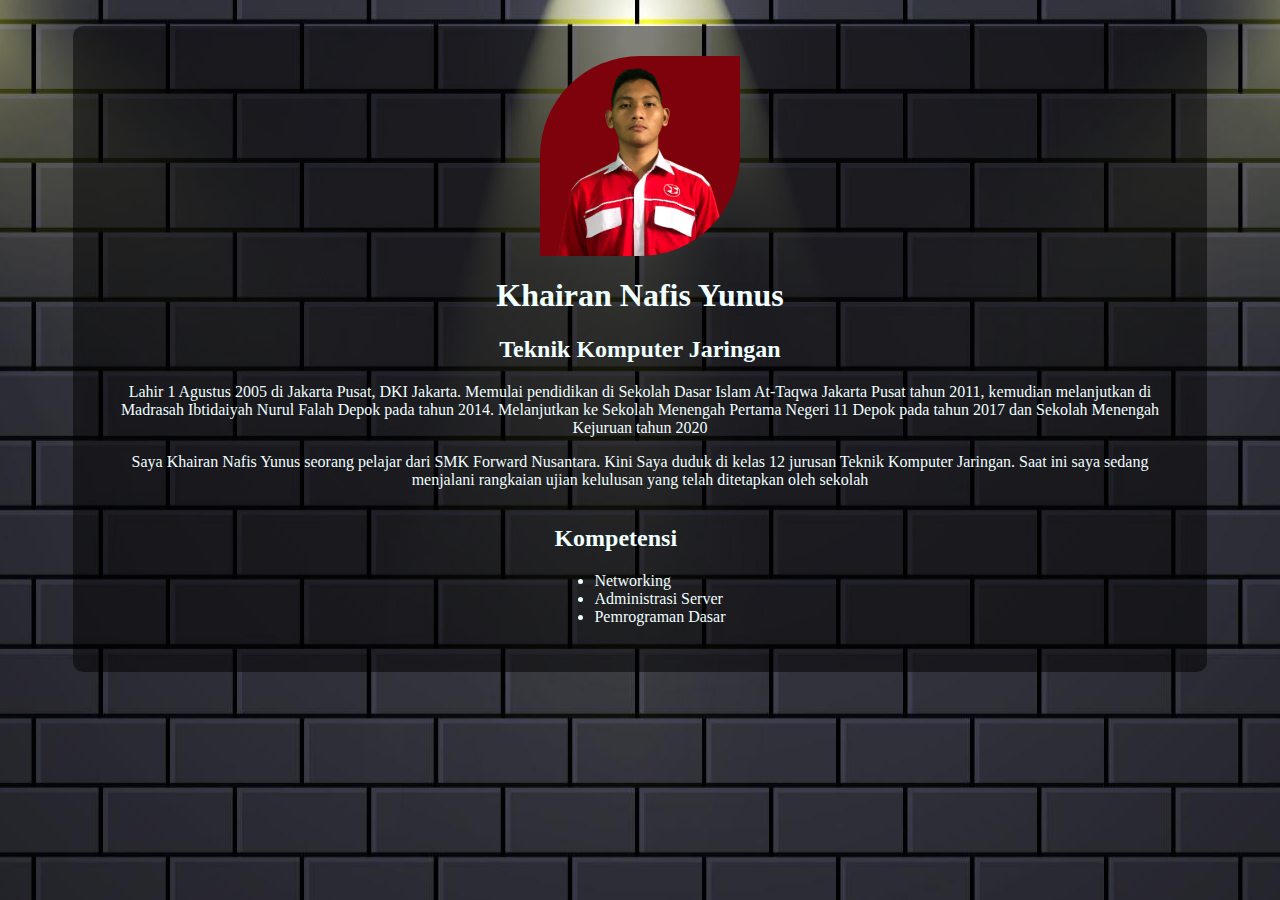
<file: uji/index.html>
<!DOCTYPE html>
<html lang="en">
<head>
    <meta charset="UTF-8">
    <meta http-equiv="X-UA-Compatible" content="IE=edge">
    <meta name="viewport" content="width=device-width, initial-scale=1.0">
    <title>Khairan Nafis Yunus XII TKJ</title>
    <link rel="icon" href="assets/tkj.png">
<style type="text/css">
    body {
        background-image: url(assets/wall.jpg);
        background-position: center;
    }

    .konten {
        margin: auto;
        padding: 30px;
        border-radius: 10px;
        background-color: rgba(0, 0, 0, 0.5);
        text-align: center;
        width: 85%;
    }

    .foto {
        border-radius: 50% 0 50% 0;
        content: url(assets/1x1.png);
        width: 200px;
        margin: auto;
    }

    .ikon {
        content: url(assets/tkj.png);
        width: 50px;
        float: right;
    }
    
    .info {
        color: azure;
        display: block;
    }

    .skill {
        text-align: left;
        color: azure;
        display: inline-block;
        margin: auto;
    }
</style>
</head>
<body>
    <br>
    <div class="konten">
        <div class="foto"></div>
        <div class="info">
            <h1>Khairan Nafis Yunus</h1>
            <h2>Teknik Komputer Jaringan</h2>
            <p>Lahir 1 Agustus 2005 di Jakarta Pusat, DKI Jakarta. Memulai pendidikan di Sekolah Dasar Islam At-Taqwa Jakarta Pusat tahun 2011, kemudian melanjutkan di Madrasah Ibtidaiyah Nurul Falah Depok pada tahun 2014.
               Melanjutkan ke Sekolah Menengah Pertama Negeri 11 Depok pada tahun 2017 dan Sekolah Menengah Kejuruan tahun 2020
            </p>
            <p>Saya Khairan Nafis Yunus seorang pelajar dari SMK Forward Nusantara. Kini Saya duduk di kelas 12 jurusan Teknik Komputer Jaringan.
                Saat ini saya sedang menjalani rangkaian ujian kelulusan yang telah ditetapkan oleh sekolah</p>
        </div>
        <div class="skill">
            <h2>Kompetensi</h2>
            <ul>
                <li>Networking</li>
                <li>Administrasi Server</li>
                <li>Pemrograman Dasar</li>
            </ul>
        </div>
    </div>
</body>
</html>
</file>
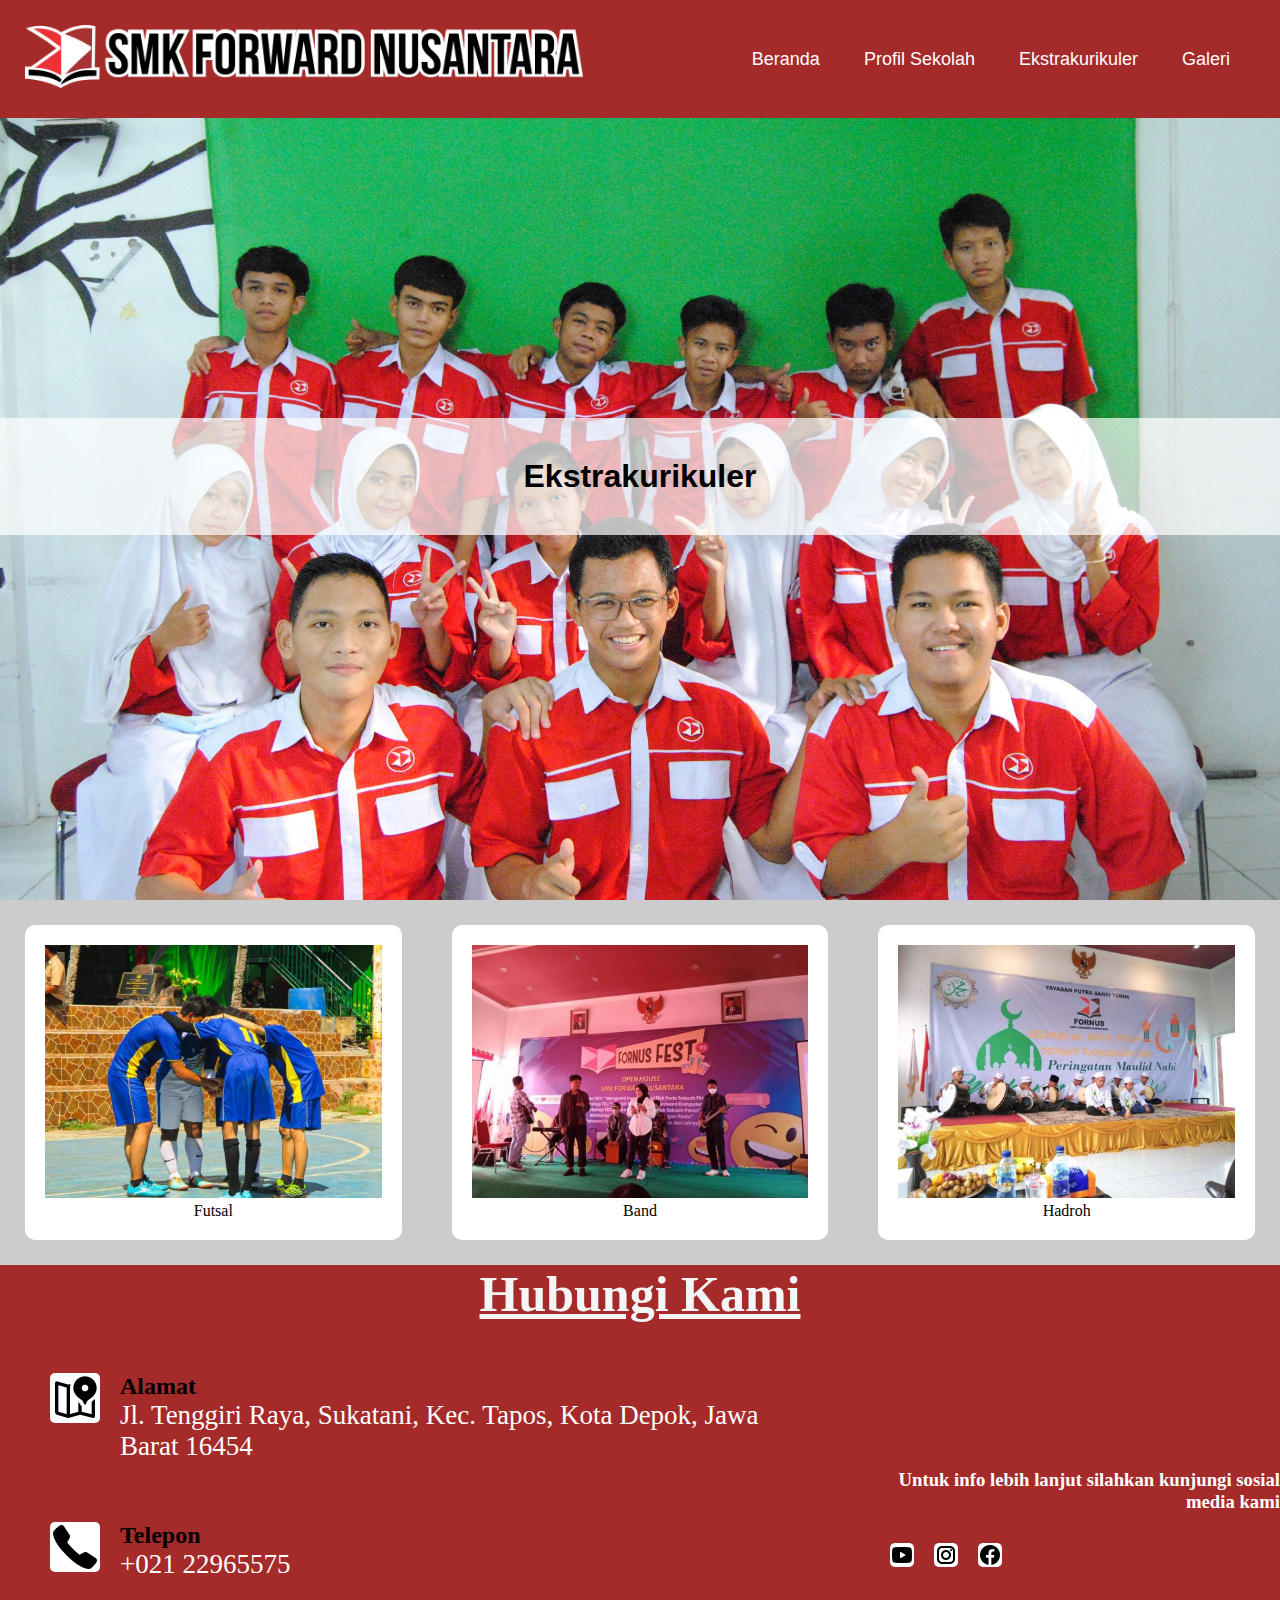
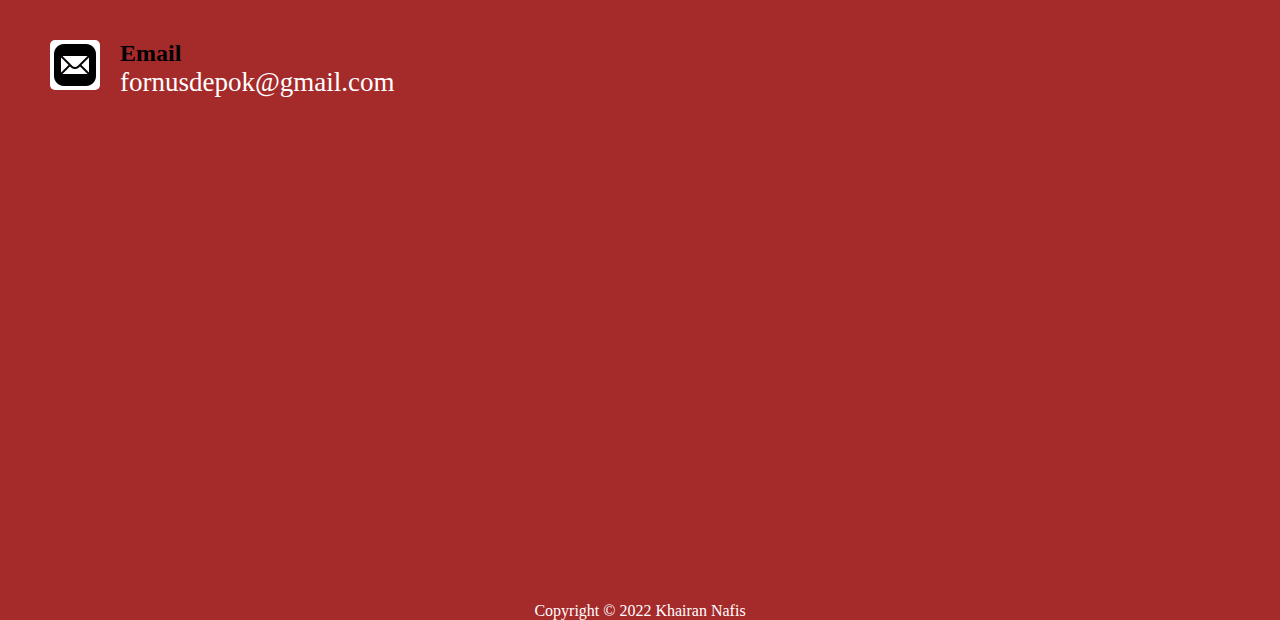
<file: ekskul.html>
<!DOCTYPE html>
<html lang="en">
<head>
    <meta charset="UTF-8">
    <meta http-equiv="X-UA-Compatible" content="IE=edge">
    <meta name="viewport" content="width=device-width, initial-scale=1.0">
    <title>Ekstrakurikuler</title>
    <link rel="stylesheet" href="ekskul.css">
    <link rel="icon" type="image/x-icon" href="assets/logo.png">
</head>
<body>
    <div class="konten">
        <div class="atas">
            <div class="logo"><a href=""><img src="assets/fn.png"></a></div>
            <ul>
                <li><a href="beranda.html">Beranda</a></li>
                <li><a href="profil.html">Profil Sekolah</a></li>
                <li><a href="ekskul.html">Ekstrakurikuler</a></li>
                <li><a href="galeri.html">Galeri</a></li>
            </ul>
        </div>
        <div class="ikonten"><h1>Ekstrakurikuler</h1></div>
    </div>
    <div class="bg">
        <div class="isi">
            <div class="eks">
                <img src="assets/futsal.jpg">
                <p>Futsal</p>
            </div>
            <div class="eks">
                <img src="assets/band.jpg">
                <p>Band</p>
            </div>
            <div class="eks">
                <img src="assets/hadroh.jpg">
                <p>Hadroh</p>
            </div>
        </div>
    </div>
    <div class="footer">
        <h2 class="judul">Hubungi Kami</h2>
        <div class="antara">
            <div class="kontak">
                <div class="kkiri">
                    <div class="icon"><img src="assets/loc2.png"></div>
                    <div class="tkiri"><h2>Alamat</h2><a href=""><p>Jl. Tenggiri Raya, Sukatani, Kec. Tapos, Kota Depok, Jawa Barat 16454</p></a></div>
                </div>
                <div class="kkiri">
                    <div class="icon"><img src="assets/phone.png"></div>
                    <div class="tkiri"><h2>Telepon</h2><a href="tel:02122965575"><p>+021 22965575</p></a></div>
                </div>
                <div class="kkiri">
                    <div class="icon"><img src="assets/mail.png"></div>
                    <div class="tkiri"><h2>Email</h2><a href="mailto:fornusdepok@gmail.com"><p>fornusdepok@gmail.com</p></a></div>
                </div>
            </div>
            <div class="sosmed">
                <h3 style="color: white;">Untuk info lebih lanjut silahkan kunjungi sosial media kami</h3>
                <div class="isisos">
                    <div class="icon"><a href="https://www.youtube.com/@smkfornus"><img src="assets/yt.png"></a></div>
                    <div class="icon"><a href="https://instagram.com/smkfornus/"><img src="assets/ig.png"></a></div>
                    <div class="icon"><a href="https://facebook.com/smkforwardnusantara"><img src="assets/fb.png"></a></div>
                </div>
            </div>
        </div>
        <iframe class="gglmap" src="https://www.google.com/maps/embed?pb=!1m18!1m12!1m3!1d3964.9230839229326!2d106.88747931431203!3d-6.403910864413084!2m3!1f0!2f0!3f0!3m2!1i1024!2i768!4f13.1!3m3!1m2!1s0x2e69eb3e0da751cb%3A0xd371bbdb84ca322e!2sSMK%20FORWARD%20NUSANTARA!5e0!3m2!1sid!2sid!4v1679809649671!5m2!1sid!2sid" width="100%" height="450" style="border:0;" allowfullscreen="" loading="lazy" referrerpolicy="no-referrer-when-downgrade"></iframe>
        <div class="cr"><p>Copyright © 2022 Khairan Nafis</p></div>
    </div>
</body>
</html>
</file>
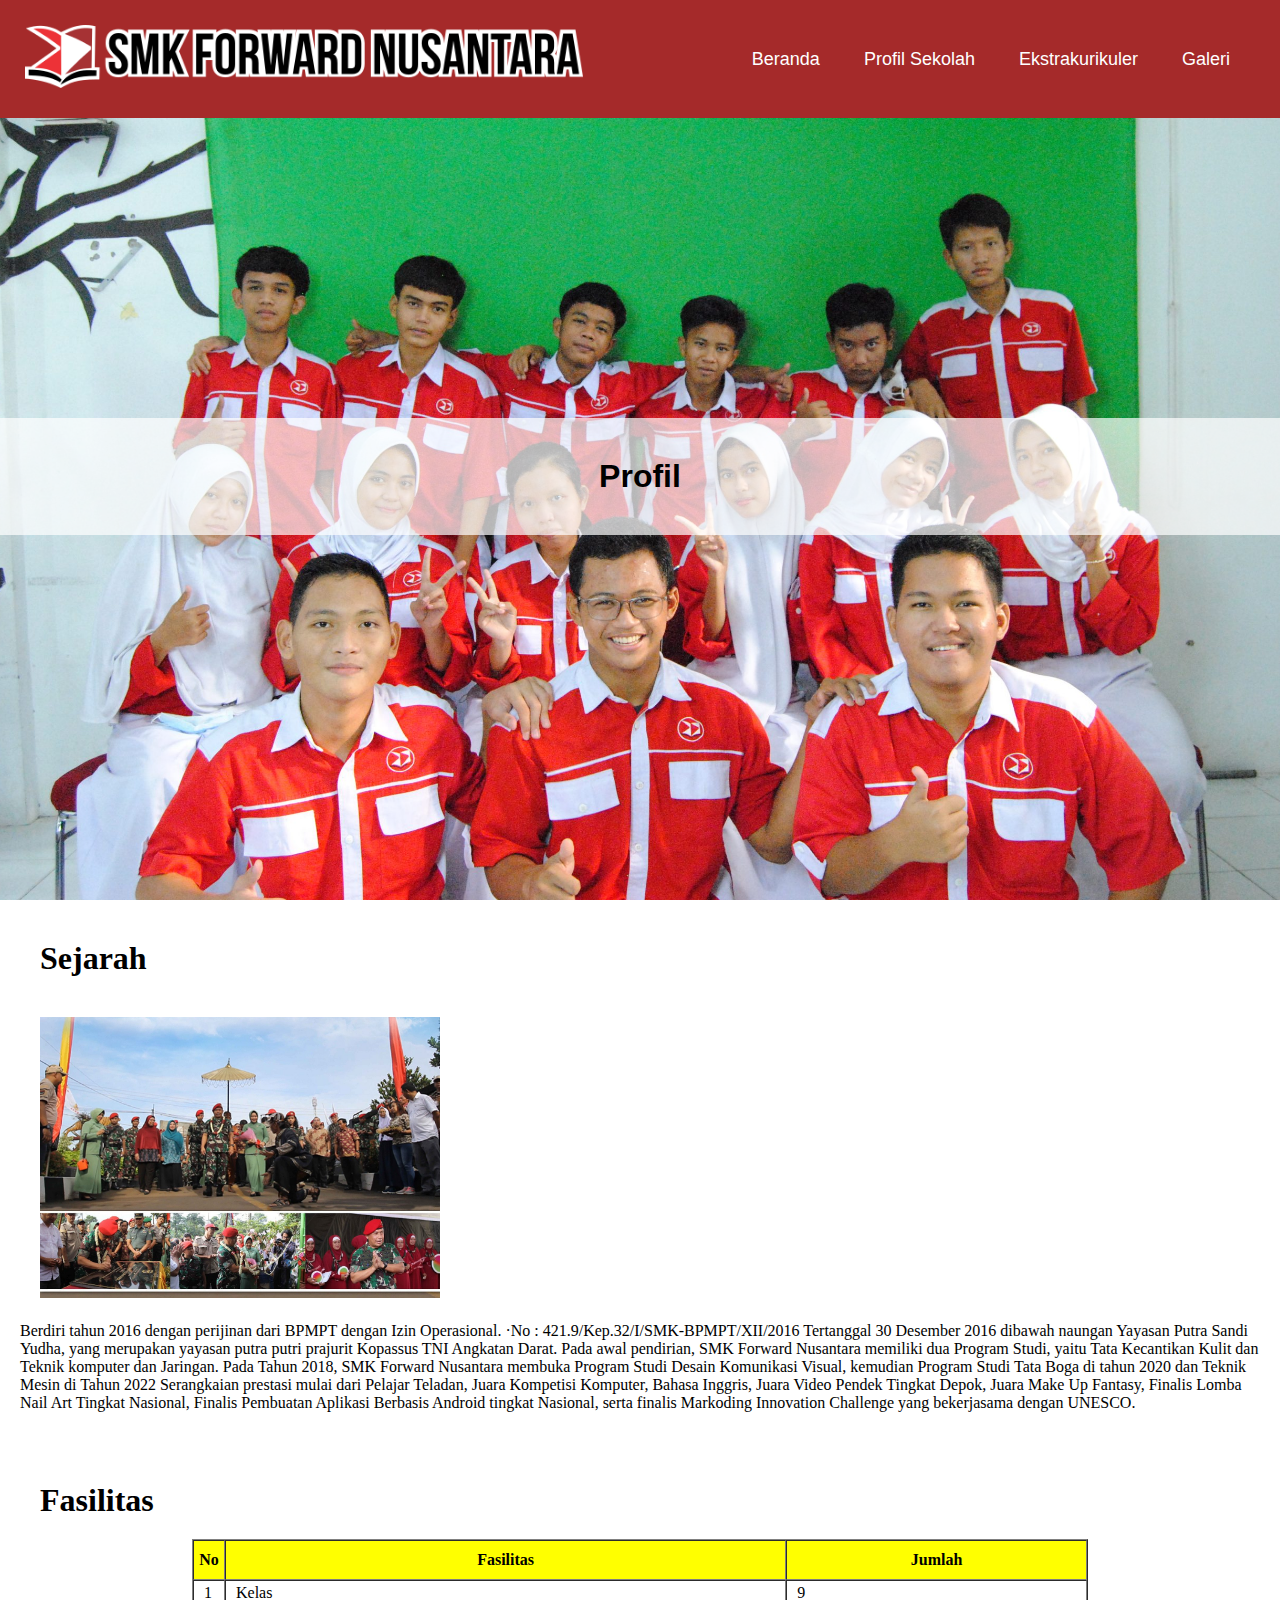
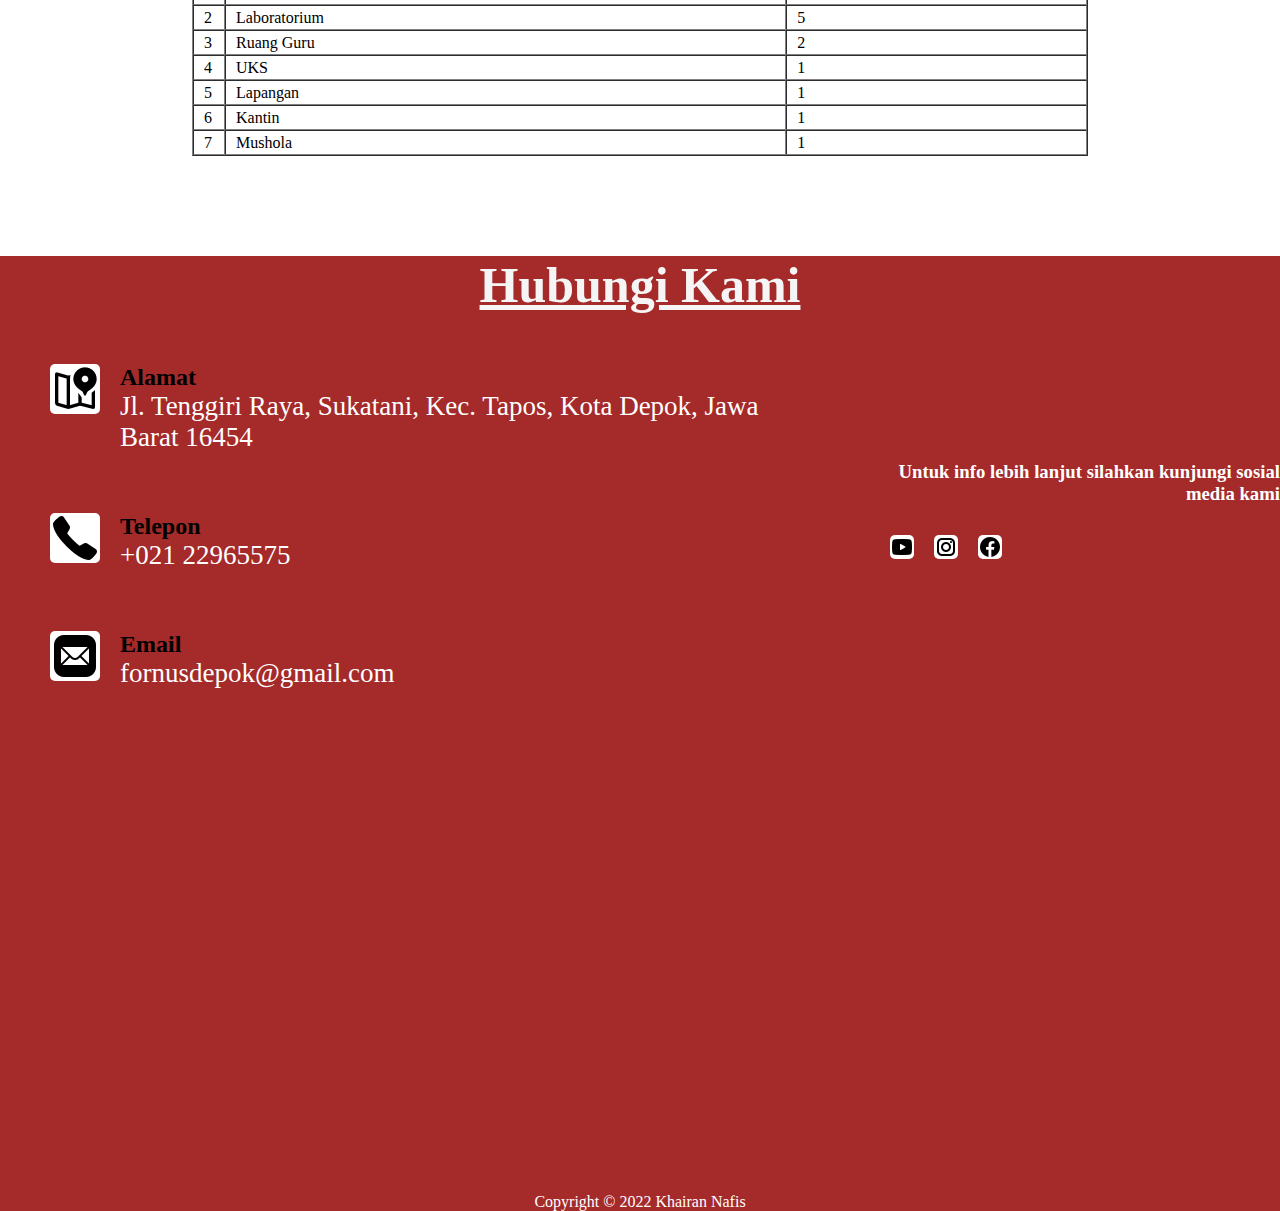
<file: profil.html>
<!DOCTYPE html>
<html lang="en">
<head>
    <meta charset="UTF-8">
    <meta http-equiv="X-UA-Compatible" content="IE=edge">
    <meta name="viewport" content="width=device-width, initial-scale=1.0">
    <title>Profil</title>
    <link rel="stylesheet" href="profil.css">
    <link rel="icon" type="image/x-icon" href="assets/logo.png">
</head>
<body>
    <div class="konten">
        <div class="atas">
            <div class="logo"><a href=""><img src="assets/fn.png"></a></div>
            <ul>
                <li><a href="beranda.html">Beranda</a></li>
                <li><a href="profil.html">Profil Sekolah</a></li>
                <li><a href="ekskul.html">Ekstrakurikuler</a></li>
                <li><a href="galeri.html">Galeri</a></li>
            </ul>
        </div>
        <div class="ikonten"><h1>Profil</h1></div>
    </div>
    <div class="isi">
        <div class="sejarah">
            <h1>Sejarah</h1>
            <img src="assets/sejarah.jpg">
            <p>Berdiri tahun 2016 dengan perijinan dari BPMPT dengan Izin Operasional. ·No : 421.9/Kep.32/I/SMK-BPMPT/XII/2016 Tertanggal 30 Desember 2016 dibawah naungan Yayasan Putra Sandi Yudha, yang merupakan yayasan putra putri prajurit Kopassus TNI Angkatan Darat.

                Pada awal pendirian, SMK Forward Nusantara memiliki dua Program Studi, yaitu Tata Kecantikan Kulit dan Teknik komputer dan Jaringan. Pada Tahun 2018, SMK Forward Nusantara membuka Program Studi Desain Komunikasi Visual, kemudian Program Studi Tata Boga di tahun 2020 dan Teknik Mesin di Tahun 2022
                
                Serangkaian prestasi mulai dari Pelajar Teladan, Juara Kompetisi Komputer, Bahasa Inggris, Juara Video Pendek Tingkat Depok, Juara Make Up Fantasy, Finalis Lomba Nail Art Tingkat Nasional, Finalis Pembuatan Aplikasi Berbasis Android tingkat Nasional, serta finalis Markoding Innovation Challenge yang bekerjasama dengan UNESCO.</p>
        </div>
        <div class="tbl">
            <h1>Fasilitas</h1>
            <table class="tabel" border="1" cellspacing="0">
                <tr class="tr1" cel bgcolor="yellow">
                    <th class="th" style="width: 30px;">No</th>
                    <th class="th">Fasilitas</th>
                    <th class="th">Jumlah</th>
                </tr>
                <tr class="tr2">
                    <td class="td">1</td>
                    <td class="td">Kelas</td>
                    <td class="td">9</td>
                </tr>
                <tr class="tr2">
                    <td class="td">2</td>
                    <td class="td">Laboratorium</td>
                    <td class="td">5</td>
                </tr>
                <tr class="tr2">
                    <td class="td">3</td>
                    <td class="td">Ruang Guru</td>
                    <td class="td">2</td>
                </tr>
                <tr class="tr2">
                    <td class="td">4</td>
                    <td class="td">UKS</td>
                    <td class="td">1</td>
                </tr>
                <tr class="tr2">
                    <td class="td">5</td>
                    <td class="td">Lapangan</td>
                    <td class="td">1</td>
                </tr>
                <tr class="tr2">
                    <td class="td">6</td>
                    <td class="td">Kantin</td>
                    <td class="td">1</td>
                </tr>
                <tr class="tr2">
                    <td class="td">7</td>
                    <td class="td">Mushola</td>
                    <td class="td">1</td>
                </tr>
            </table>
        </div>
    </div>
    <div class="footer">
        <h2 class="judul">Hubungi Kami</h2>
        <div class="antara">
            <div class="kontak">
                <div class="kkiri">
                    <div class="icon"><img src="assets/loc2.png"></div>
                    <div class="tkiri"><h2>Alamat</h2><a href=""><p>Jl. Tenggiri Raya, Sukatani, Kec. Tapos, Kota Depok, Jawa Barat 16454</p></a></div>
                </div>
                <div class="kkiri">
                    <div class="icon"><img src="assets/phone.png"></div>
                    <div class="tkiri"><h2>Telepon</h2><a href="tel:02122965575"><p>+021 22965575</p></a></div>
                </div>
                <div class="kkiri">
                    <div class="icon"><img src="assets/mail.png"></div>
                    <div class="tkiri"><h2>Email</h2><a href="mailto:fornusdepok@gmail.com"><p>fornusdepok@gmail.com</p></a></div>
                </div>
            </div>
            <div class="sosmed">
                <h3 style="color: white;">Untuk info lebih lanjut silahkan kunjungi sosial media kami</h3>
                <div class="isisos">
                    <div class="icon"><a href="https://www.youtube.com/@smkfornus"><img src="assets/yt.png"></a></div>
                    <div class="icon"><a href="https://instagram.com/smkfornus/"><img src="assets/ig.png"></a></div>
                    <div class="icon"><a href="https://facebook.com/smkforwardnusantara"><img src="assets/fb.png"></a></div>
                </div>
            </div>
        </div>
        <iframe class="gglmap" src="https://www.google.com/maps/embed?pb=!1m18!1m12!1m3!1d3964.9230839229326!2d106.88747931431203!3d-6.403910864413084!2m3!1f0!2f0!3f0!3m2!1i1024!2i768!4f13.1!3m3!1m2!1s0x2e69eb3e0da751cb%3A0xd371bbdb84ca322e!2sSMK%20FORWARD%20NUSANTARA!5e0!3m2!1sid!2sid!4v1679809649671!5m2!1sid!2sid" width="100%" height="450" style="border:0;" allowfullscreen="" loading="lazy" referrerpolicy="no-referrer-when-downgrade"></iframe>
        <div class="cr"><p>Copyright © 2022 Khairan Nafis</p></div>
    </div>
</body>
</html>
</file>
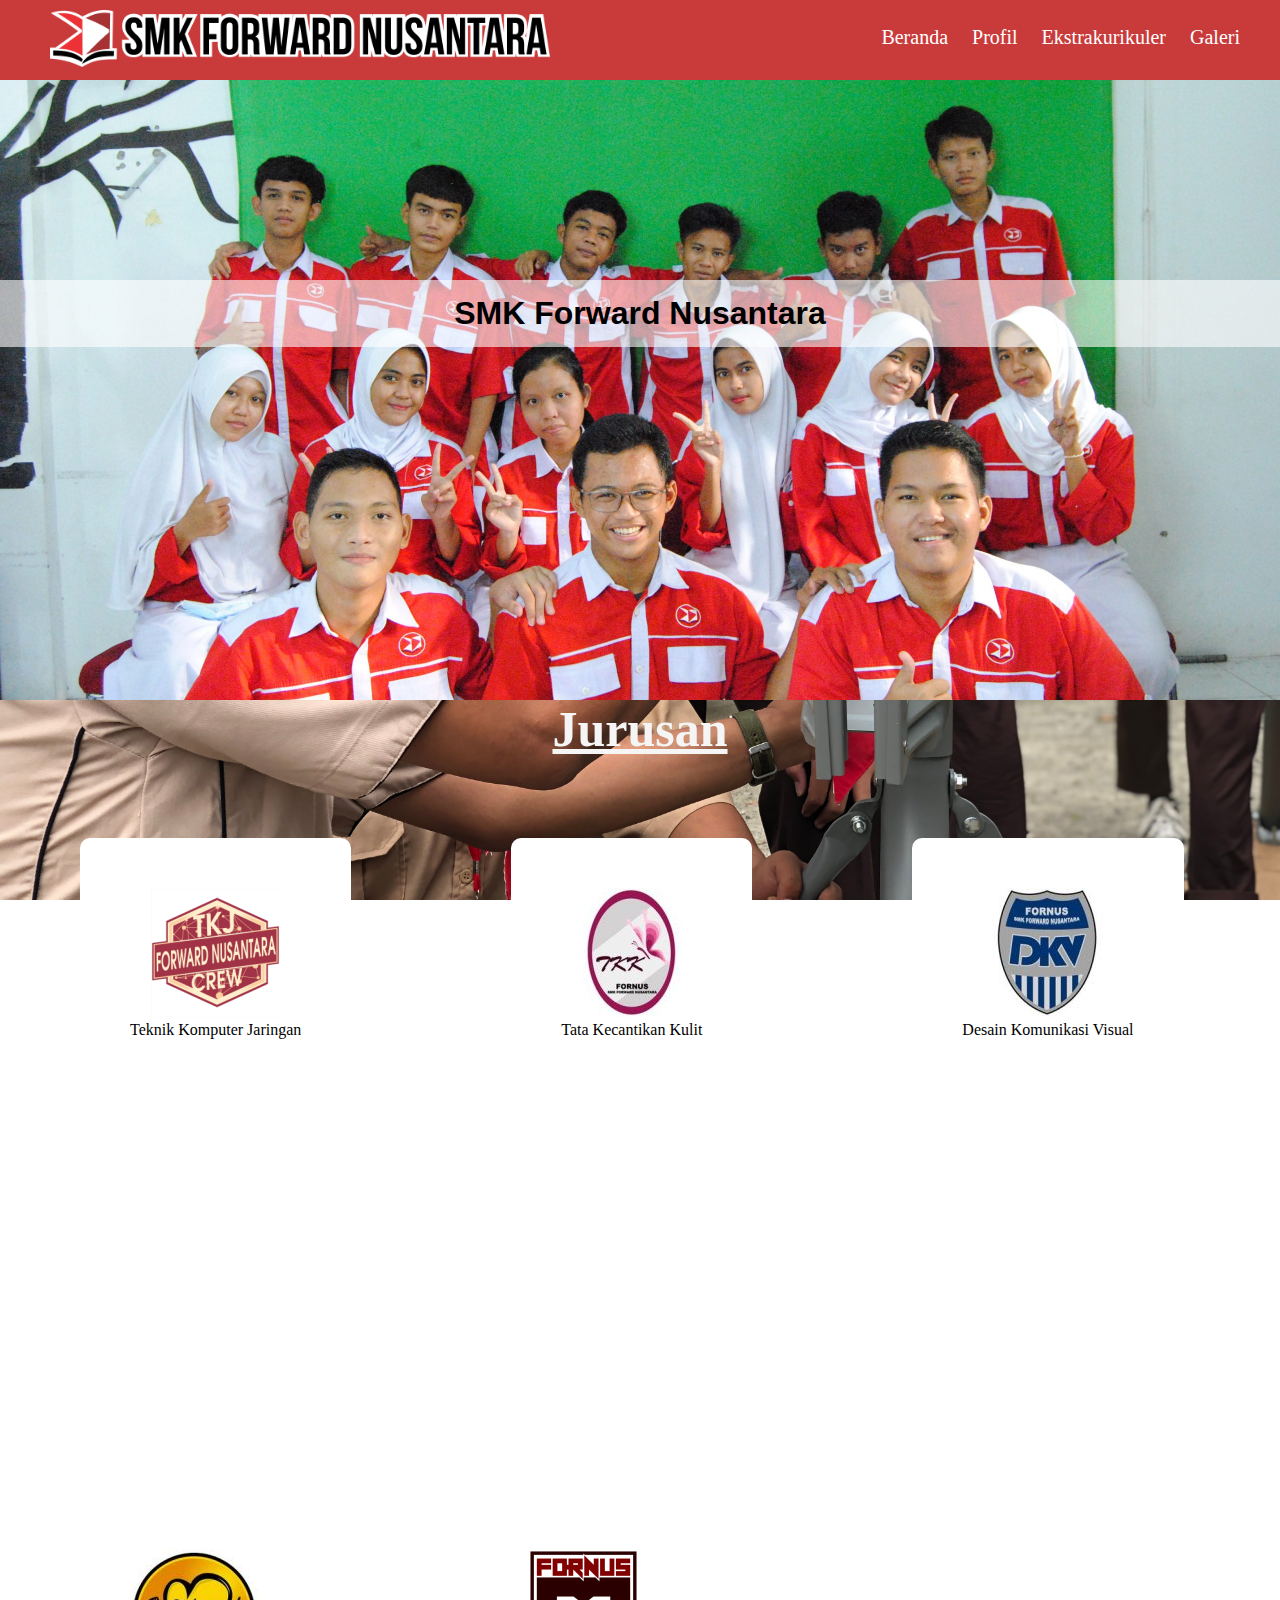
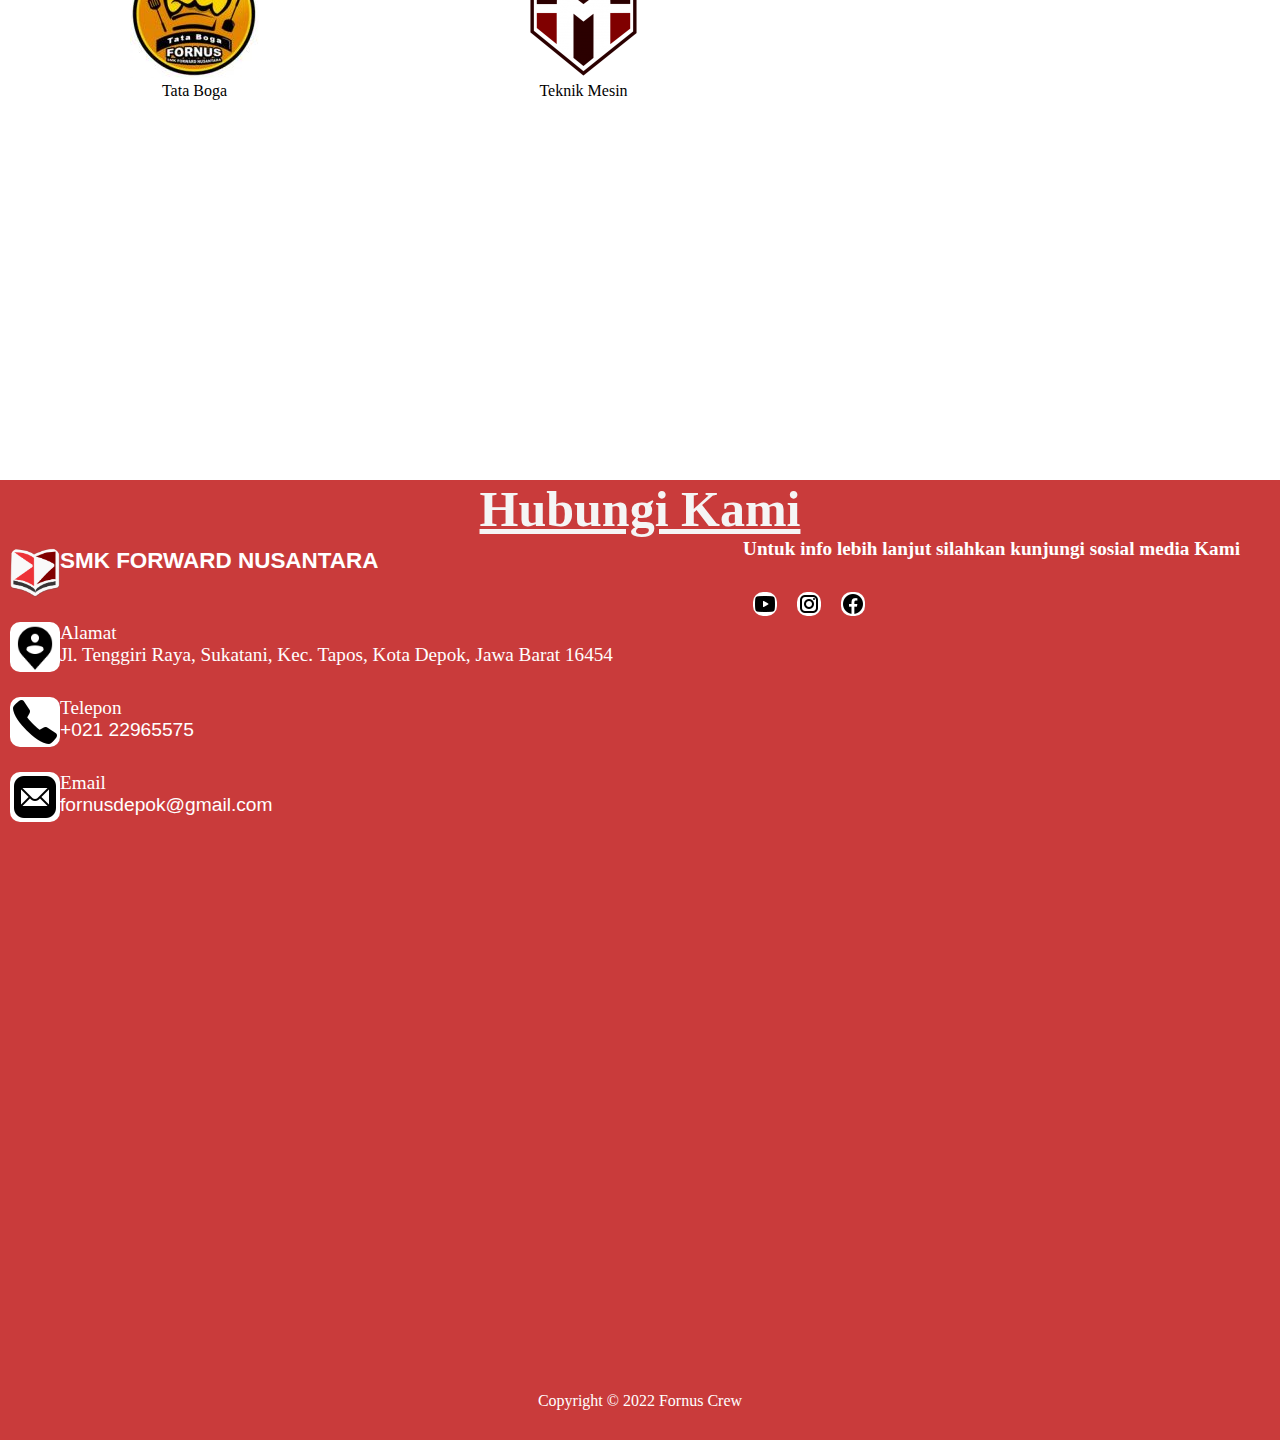
<file: uji/khairan.html>
<!DOCTYPE html>
<html lang="en">
<head>
    <meta charset="UTF-8">
    <meta http-equiv="X-UA-Compatible" content="IE=edge">
    <meta name="viewport" content="width=device-width, initial-scale=1.0">
    <title>Beranda - SMK Forward Nusantara</title>
    <link rel="icon" type="image/x-icon" href="assets/logo.png">
    <link rel="stylesheet" href="khairan.css">
</head>
<body>
    <div class="konten">
        <nav class="header">
            <div class="logo"><a href="https://forward-nusantara.sch.id/"><img src="assets/fn.png"></a></div>
            <div>
                <ul class="ul1">
                    <li class="li1"><a class="lmenu" href="khairan.html">Beranda</a></li>
                    <li class="li1"><a class="lmenu" href="profil.html">Profil</a></li>
                    <li class="li1"><a class="lmenu" href="">Ekstrakurikuler</a></li>
                    <li class="li1"><a class="lmenu" href="">Galeri</a></li>
                </ul>
            </div>
        </nav>
    <h1 class="smk">SMK Forward Nusantara</h1>
    <!-- <p style="font-weight: bold; font-size: large; text-align: center;">whitesmoke apdoajdojaodpwadoppadapjdawopjdpjajp
        adddddddddddddddddddddaaaaaaaaaaaaaaaaaaaaaaaaaaaaa</p> -->
    </div>
    <div class="isi">
        <h2 class="judul">Jurusan</h2>
        <div class="media">
            <div class="jrsn">
                <img class="fotokeg" src="assets/tkj.png">
                <p>Teknik Komputer Jaringan</p>
            </div>
            <div class="jrsn">
                <img class="fotokeg" src="assets/tkk.jpg">
                <p>Tata Kecantikan Kulit</p>
            </div>
            <div class="jrsn">
                <img class="fotokeg" src="assets/dkv.jpg">
                <p>Desain Komunikasi Visual</p>
            </div>
        </div>
        <div class="media">
            <div class="jrsn">
                <img class="fotokeg" src="assets/tb.jpeg">
                <p>Tata Boga</p>
            </div>
            <div class="jrsn">
                <img class="fotokeg" src="assets/tm.png">
                <p>Teknik Mesin</p>
            </div>
        </div>   
            <!-- <ul>
                <li>
                    <div class="jrsn">
                    <img class="fotokeg" src="tkj.png">
                    <p>Teknik Komputer Jaringan</p>
                    </div>
                </li>
                <li>
                    <div class="jrsn">
                    <img class="fotokeg" src="tkk.jpg">
                    <p>Tata Kecantikan Kulit</p>
                    </div>
                </li>
                <li>
                    <div class="jrsn">
                    <img class="fotokeg" src="dkv.jpg">
                    <p>Desain Komunikasi Visual</p>
                    </div>
                </li>
                <li>
                    <div class="jrsn">
                    <img class="fotokeg" src="tb.jpeg">
                    <p>Tata Boga</p>
                    </div>
                </li>
                <li>
                    <div class="jrsn">
                    <img class="fotokeg" src="tm.png">
                    <p>Teknik Mesin</p>
                    </div>
                </li>
                <li>
                    <video width="360px" height="300px" controls><source src="video.mp4" type="video/mp4">
                    </li>
            </ul> -->
    </div>
    <div class="footer">
        <h2 class="judul" style="margin-top: -150px;">Hubungi Kami</h2>
        <div class="between">
            <ul class="kontak">
                <li class="isikontak">
                    <a href="https://forward-nusantara.sch.id/">
                    <div class="gambar"><a href="https://forward-nusantara.sch.id/"><img src="assets/logo.png"></a></div>
                    <div class="teks"><a href="https://forward-nusantara.sch.id/"><h3>SMK FORWARD NUSANTARA</h3></a></div>
                    </a>
                </li>
                <li class="isikontak">
                    <div class="gambar"><img src="assets/loc.png" alt="loc"></div>
                    <div class="teks"><p>Alamat</p><span>Jl. Tenggiri Raya, Sukatani, Kec. Tapos, Kota Depok, Jawa Barat 16454</span></div>
                </li>
                <li class="isikontak">
                    <div class="gambar"><img src="assets/phone.png" alt="phone"></div>
                    <div class="teks"><p>Telepon</p><a href="tel:02122965575"><span>+021 22965575</span></a></div>
                </li>
                <li class="isikontak">
                    <div class="gambar"><img src="assets/mail.png" alt="mail"></div>
                    <div class="teks"><p>Email</p><a href="mailto:fornusdepok@gmail.com"><span>fornusdepok@gmail.com</span></a></div>
                </li>
            </ul>
            <ul class="sosmed">
                <h4>Untuk info lebih lanjut silahkan kunjungi sosial media Kami</h4>
                <br>
                <div class="isisosmed">
                <li>
                    <div class="gambar"><a href="https://www.youtube.com/@smkfornus"><img src="assets/yt.png" alt="yt"></a></div>
                </li>
                <li>
                    <div class="gambar"><a href="https://instagram.com/smkfornus/"><img src="assets/ig.png" alt="ig"></a></div>
                </li>
                <li>
                    <div class="gambar"><a href="https://facebook.com/smkforwardnusantara"><img src="assets/fb.png" alt="fb"></a></div>
                </li>
                </div>
            </ul>
        </div>
        <iframe class="gglmap" src="https://www.google.com/maps/embed?pb=!1m18!1m12!1m3!1d3964.9230839229326!2d106.88747931431203!3d-6.403910864413084!2m3!1f0!2f0!3f0!3m2!1i1024!2i768!4f13.1!3m3!1m2!1s0x2e69eb3e0da751cb%3A0xd371bbdb84ca322e!2sSMK%20FORWARD%20NUSANTARA!5e0!3m2!1sid!2sid!4v1679809649671!5m2!1sid!2sid" width="100%" height="450" style="border:0;" allowfullscreen="" loading="lazy" referrerpolicy="no-referrer-when-downgrade"></iframe>
        <div class="cr"><p>Copyright © 2022 Fornus Crew</p></div>
        <!-- <div class="hubungikami">
        <h1 class="tulisanhubungikami">Hubungi Kami</h1>
        <ul class="ulhubungi">
            <li class="lihubungi"><img src="icons8-map-marker-30.png" class="gambarhubungi">
                <p class="isihubungi">Jl. Tenggiri Raya, Sukatani, Kec. Tapos, Kota Depok, Jawa Barat 16454</p>
            </li>
            <li class="lihubungi"><img src="icons8-phone-30.png" class="gambarhubungi">
                <p class="isihubungi">+62-812-8352-7795</p>
            </li>
            <li class="lihubungi"><img src="icons8-composing-mail-30.png" class="gambarhubungi">
                <p class="isihubungi">@abhinayafa4@gmail.com</p>
            </li>
        </ul>
    </div> -->
        <!-- <div class="sosmed">
            <p>Untuk info lebih lanjut, kunjungi sosial media kami</p>
            <br>
            <a href="https://instagram.com/smkfornus/"><img src="ig.png" alt="ig" style="border-radius: 10px;"></a>
            <br>
            <a href="https://www.youtube.com/@smkfornus"><img src="yt.png" alt="yt" style="border-radius: 10px;"></a>
            <br>
            <a href="https://facebook.com/smkforwardnusantara"><img src="fb.png" alt="fb" style="border-radius: 10px; width: 25px;"></a>
        </div> -->
    </div>
</body>
</html>
</file>
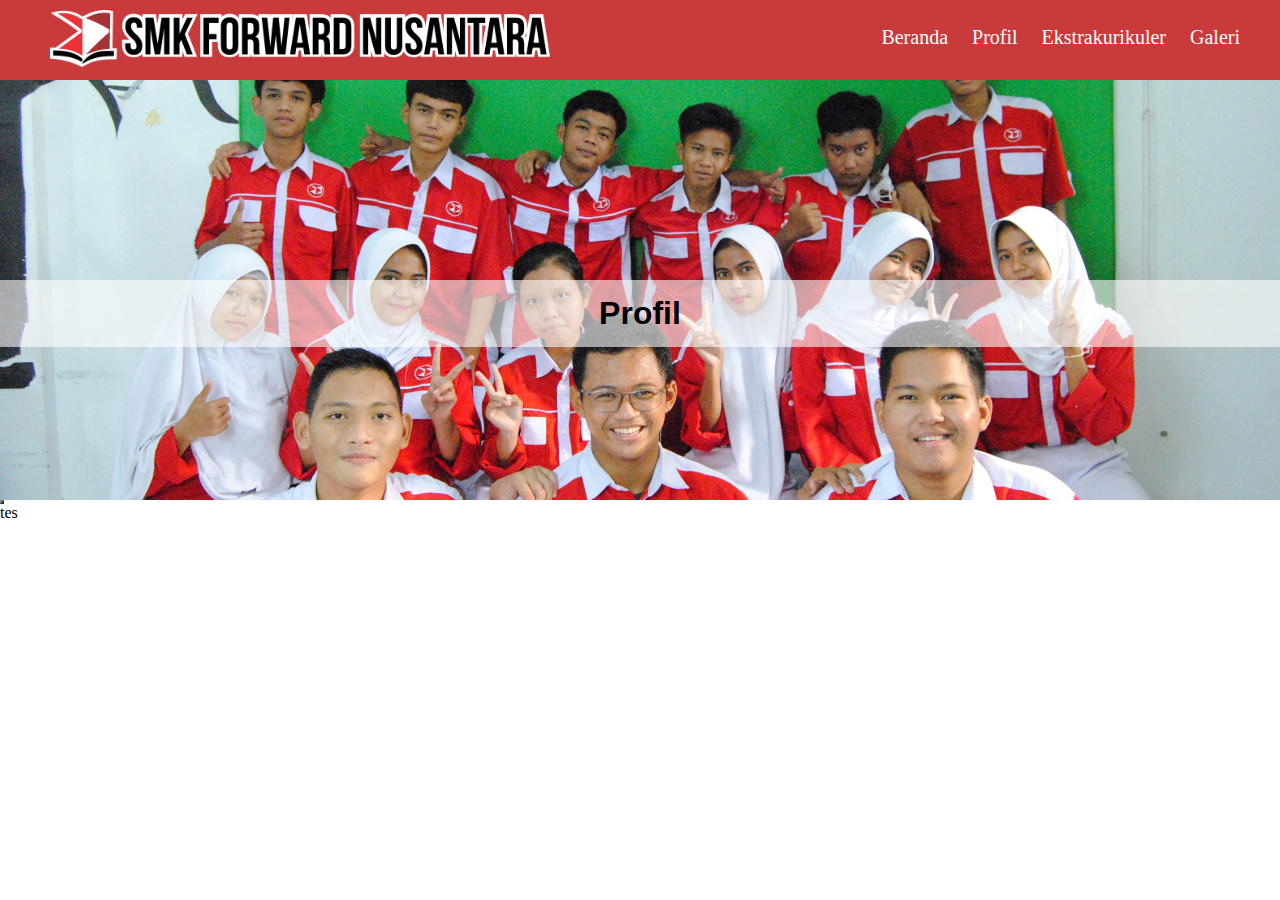
<file: uji/profilkh.html>
<!DOCTYPE html>
<html lang="en">
<head>
    <meta charset="UTF-8">
    <meta http-equiv="X-UA-Compatible" content="IE=edge">
    <meta name="viewport" content="width=device-width, initial-scale=1.0">
    <title>Profil - SMK Forward Nusantara</title>
    <link rel="stylesheet" href="profilkh.css">
    <link rel="shortcut icon" href="assets/logo.png" type="image/x-icon">
</head>
<body>
    <div class="konten">
        <nav class="header">
            <div class="logo"><a href="https://forward-nusantara.sch.id/"><img src="assets/fn.png"></a></div>
            <div>
                <ul class="ul1">
                    <li class="li1"><a class="lmenu" href="khairan.html">Beranda</a></li>
                    <li class="li1"><a class="lmenu" href="profilkh.html">Profil</a></li>
                    <li class="li1"><a class="lmenu" href="">Ekstrakurikuler</a></li>
                    <li class="li1"><a class="lmenu" href="">Galeri</a></li>
                </ul>
            </div>
        </nav>
    <h1 class="smk">Profil</h1>
    </div>
    <div class="tabel">
        <table border="2"></table>
            <tr height="150px">
                <td>
                    tes
                </td>
            </tr>
    </div>
    
</body>
</html>
</file>
<file: ekskul.css>
* {
    margin: 0px;
    padding: 0px;
}

.konten {
    background-image: url(assets/kegiatan1.jpg);
    background-size: cover;
    background-position: center;
    width: auto;
    height: 900px;
}

.logo img{
    padding: 10px;
    width: 600px;
    max-width: 90%;
    /* background-color: blue; */
}

.atas {
    padding: 15px;
    background-color: brown;
    display: flex;
    justify-content: space-between;
    align-items: center;
}

.atas ul{
    padding: 15px;
    /* background-color: green; */
    max-width: 100%;
}

.atas li{
    /* background-color: yellow; */
    display: inline;
    padding: 20px;
}

.atas a{
    text-decoration: none;
    color: white;
    font-size: large;
    font-family: 'Lucida Sans', 'Lucida Sans Regular', 'Lucida Grande', 'Lucida Sans Unicode', Geneva, Verdana, sans-serif;
}

.atas li a:hover{
    padding: 5px;
    background-color: black;
    border-radius: 10px;
    transition: 1s;
}

.ikonten {
    padding: 40px;
    background-color: rgba(255, 255, 255, 0.7);
    margin-top: 300px;
    color: black;
    font-family: 'Gill Sans', 'Gill Sans MT', Calibri, 'Trebuchet MS', sans-serif;
    text-align: center;
}

.bg {
    background-color: rgba(0, 0, 0, 0.2);
    width: 100%;
}

.isi {
    width: 100%;
    display: flex;
    text-align: center;
}

.eks {
    padding: 20px;
    max-width: 100%;
    border-radius: 10px;
    background-color: white;
    margin: 25px;
}

.eks img {
    width: 100%;
    max-width: 100%;
}

.judul {
    font-weight: bolder;
    color: whitesmoke;
    font-size: 50px;
    text-align: center;
    text-decoration: underline;
}

.footer {
    width: auto;
    height: auto;
    background-color: brown;
}

.kontak {
    margin: 10px;
}

.kkiri {
    display: flex;
    padding: 10px;
    margin: 20px;
}

.tkiri {
    display: inline;
    margin: 10px;
}

.tkiri a {
    color: white;
    text-decoration: none;
    font-size: 3vh;
}

.icon img {
    border-radius: 15px;
    padding: 10px;
}

.antara {
    display: flex;
}

.sosmed {
    margin-top: 80px;
    margin: auto;
    text-align: right;
}

.isisos {
    padding: 20px;
    display: flex;
    width: 100px;
    margin-left: 10px;
}

.cr {
    text-align: center;
    color: white;
}
</file>
<file: profil.css>
* {
    margin: 0px;
    padding: 0px;
}

.konten {
    background-image: url(assets/kegiatan1.jpg);
    background-size: cover;
    background-position: center;
    width: auto;
    height: 900px;
}

.logo img{
    padding: 10px;
    width: 600px;
    max-width: 90%;
    /* background-color: blue; */
}

.atas {
    padding: 15px;
    background-color: brown;
    display: flex;
    justify-content: space-between;
    align-items: center;
}

.atas ul{
    padding: 15px;
    /* background-color: green; */
    max-width: 100%;
}

.atas li{
    /* background-color: yellow; */
    display: inline;
    padding: 20px;
}

.atas a{
    text-decoration: none;
    color: white;
    font-size: large;
    font-family: 'Lucida Sans', 'Lucida Sans Regular', 'Lucida Grande', 'Lucida Sans Unicode', Geneva, Verdana, sans-serif;
}

.atas li a:hover{
    padding: 5px;
    background-color: black;
    border-radius: 10px;
    transition: 1s;
}

.ikonten {
    padding: 40px;
    background-color: rgba(255, 255, 255, 0.7);
    margin-top: 300px;
    color: black;
    font-family: 'Gill Sans', 'Gill Sans MT', Calibri, 'Trebuchet MS', sans-serif;
    text-align: center;
}

.isi {
    width: auto;
    max-width: 100%;
}

.sejarah {
    padding: 20px;
    margin: 0 0 50px;
    width: auto;
}

.sejarah h1 {
    margin: 0 0 20px;
    padding: 20px 0 0 20px;
}

.sejarah img{
    width: 400px;
    height: auto;
    padding: 20px;
    max-width: 100%;
}

.tbl {
    margin-bottom: 100px;
}

.tbl h1{
    padding: 0 0 0 40px;
}

.tabel {
    margin: 20px auto 0 auto;
    width: 70%;
    max-width: 100%;

}

.tr1 {
    height: 40px;
}

.td {
    text-align: justify;
    padding-left: 10px;
}

.tr2 {
    height: 25px;
}

.judul {
    font-weight: bolder;
    color: whitesmoke;
    font-size: 50px;
    text-align: center;
    text-decoration: underline;
}
.footer {
    width: auto;
    height: auto;
    background-color: brown;
}

.kontak {
    margin: 10px;
}

.kkiri {
    display: flex;
    padding: 10px;
    margin: 20px;
}

.tkiri {
    display: inline;
    margin: 10px;
}

.tkiri a {
    color: white;
    text-decoration: none;
    font-size: 3vh;
}

.icon img {
    border-radius: 15px;
    padding: 10px;
}

.antara {
    display: flex;
}

.sosmed {
    margin-top: 80px;
    margin: auto;
    text-align: right;
}

.isisos {
    padding: 20px;
    display: flex;
    width: 100px;
    margin-left: 10px;
}

.cr {
    text-align: center;
    color: white;
}
</file>
<file: uji/khairan.css>
* {
    margin: 0px;
    padding: 0px;
}

.header {
    background-color: #C93B3B;
    height: 80px;
}

.lmenu {
    text-decoration: none;
    color: white;
    font-size: 20px;
}

li {
    display: inline;
    padding: 10px;
}


.ul1 {
    text-align: right;
    padding: 30px;
    margin-top: -85px;

}

.lmenu:hover {
    color: darkgray;
    transition: 1s;
}

.logo img{
    width: 500px;
    padding: 10px; 
    padding-left: 50px;
}

.konten {
    background-image: url(assets/kegiatan1.jpg);
    background-size: cover;
    background-position: center;
    width: 100%;
    height: 700px;
}

.smk {
    padding:15px; 
    margin-top: 200px; 
    text-align: center; 
    font-family: Verdana, Geneva, Tahoma, sans-serif;
    background-color: rgba(255, 255, 255, 0.6);

}

.isi {
    background-image: url(assets/gambar3.HEIC);
    background-size: cover;
    background-attachment: fixed;
}

.judul {
    font-weight: bolder;
    color: whitesmoke;
    font-size: 50px;
    text-align: center;
    text-decoration: underline;
}

.fotokeg {
    width: auto;
}

.jrsn {
    padding: 50px;
    padding-bottom: 300px;
    border-radius: 10px;
    background-color: white;
    margin: 80px;
}

.jrsn1 {
    border-radius: 10px;
    padding-bottom: 200px;
    padding: 100px;
    background-color: white;
    
}

/* .fotokeg1 {
    width: 400px;
    padding: 10px;
} */

.media {
    width: 100%;
    display: flex;
    text-align: center;
}

.footer {
    width: auto;
    background-color: #C93B3B;
    color: white;
    font-size: 120%;
    margin-top: 150px;
}

.cr {
    font-family: 'Times New Roman', Times, serif; 
    text-align: center; 
    padding: 100px;
    padding-bottom: 30px;
    font-size: medium;
}

.kontak {
    display: flex;
    flex-direction: column;
}

.isikontak {
    display: flex;
}

.isikontak img{
    border-radius: 10px; 
    width: 50px;
}

.teks a{
    color: white;
    text-decoration: none;
    font-family: 'Lucida Sans', 'Lucida Sans Regular', 'Lucida Grande', 'Lucida Sans Unicode', Geneva, Verdana, sans-serif;
}

.sosmed {
    margin-right: 40px;
    flex-direction: column;
}

.isisosmed {
    display: flex;
}

.isisosmed img {
    border-radius: 10px;
    width: auto;
    display: flex;
}

.between {
    height: auto;
    width: auto;
    display: flex;
    margin: auto;
    justify-content: space-between;
}
</file>
<file: uji/profilkh.css>
* {
    margin: 0px;
    padding: 0px;
}

.header {
    background-color: #C93B3B;
    height: 80px;
}

.lmenu {
    text-decoration: none;
    color: white;
    font-size: 20px;
}

li {
    display: inline;
    padding: 10px;
}


.ul1 {
    text-align: right;
    padding: 30px;
    margin-top: -85px;

}

.lmenu:hover {
    color: darkgray;
    transition: 1s;
}

.logo img{
    width: 500px;
    padding: 10px; 
    padding-left: 50px;
}

.konten {
    background-image: url(assets/kegiatan1.jpg);
    background-size: cover;
    background-position: center;
    width: 100%;
    height: 500px;
}

.smk {
    padding:15px; 
    margin-top: 200px; 
    text-align: center; 
    font-family: Verdana, Geneva, Tahoma, sans-serif;
    background-color: rgba(255, 255, 255, 0.6);

}
</file>
